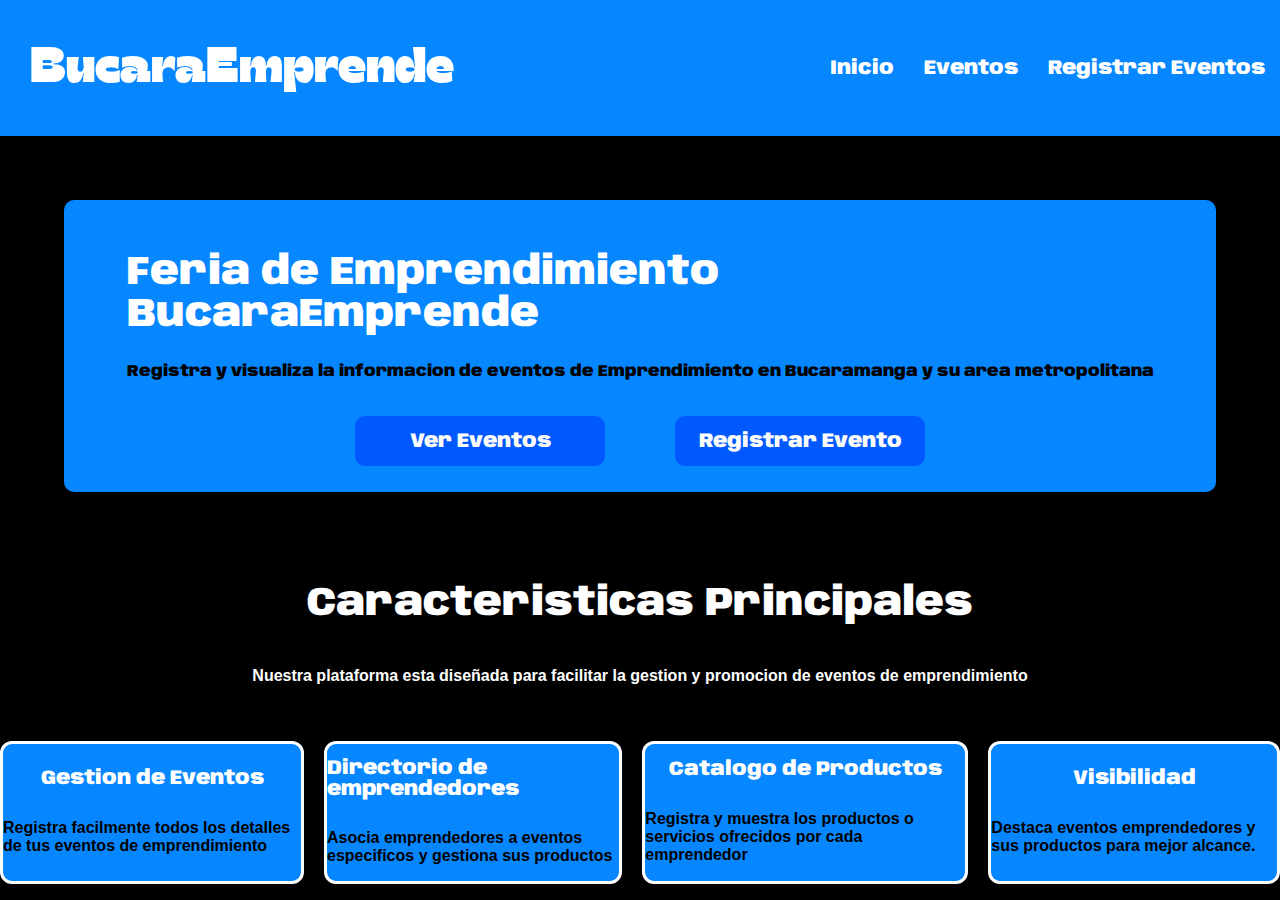
<file: index.html>
<!DOCTYPE html>
<html lang="en">
<head>
    <meta charset="UTF-8">
    <meta name="viewport" content="width=device-width, initial-scale=1.0">
    <title>Document</title>
    <link rel="stylesheet" href="src/css/style.css">
    <script src="src/js/main.js"></script>
</head>
<body>
    <header>
        <div class="tittle">
            <h1>BucaraEmprende</h1>
        </div>
        <div class="links">
            <a href="#description">Inicio</a>
            <a href="#eventos">Eventos</a>
            <a href="#registrar">Registrar Eventos</a>
        </div>
    </header>
    <main>
        <section class="section1-box">
            <div class="tittle-description">
                <h1>Feria de Emprendimiento <br>BucaraEmprende</h1>
                <p>Registra y visualiza la informacion de eventos de Emprendimiento en Bucaramanga y su area metropolitana</p>
            </div>
            <div class="buttons">
                <button>Ver Eventos</button>
                <button><a href="src/html/registarEvento.html">Registrar Evento</a></button>
            </div>
        </section>
        <section class="description" id="description">
            <div class="caracteristicas-principales">
                <h1>Caracteristicas Principales</h1>
                <p>Nuestra plataforma esta diseñada para facilitar la gestion y promocion de eventos de emprendimiento</p>
            </div>
            <div class="containers">
                <div class="gestion">
                    <h1>Gestion de Eventos</h1>
                    <p>Registra facilmente todos los detalles de tus eventos de emprendimiento</p>
                </div>
                <div class="directorio">
                    <h1>Directorio de emprendedores</h1>
                    <p>Asocia emprendedores a eventos especificos y gestiona sus productos</p>
                </div>
                <div class="catalogo">
                    <h1>Catalogo de Productos</h1>
                    <p>Registra y muestra los productos o servicios ofrecidos por cada emprendedor</p>
                </div>
                <div class="visibilidad">
                    <h1>Visibilidad</h1>
                    <p>Destaca eventos emprendedores y sus productos para mejor alcance.</p>
                </div>
            </div>
        </section>
    </main>
</body>
</html>
</file>
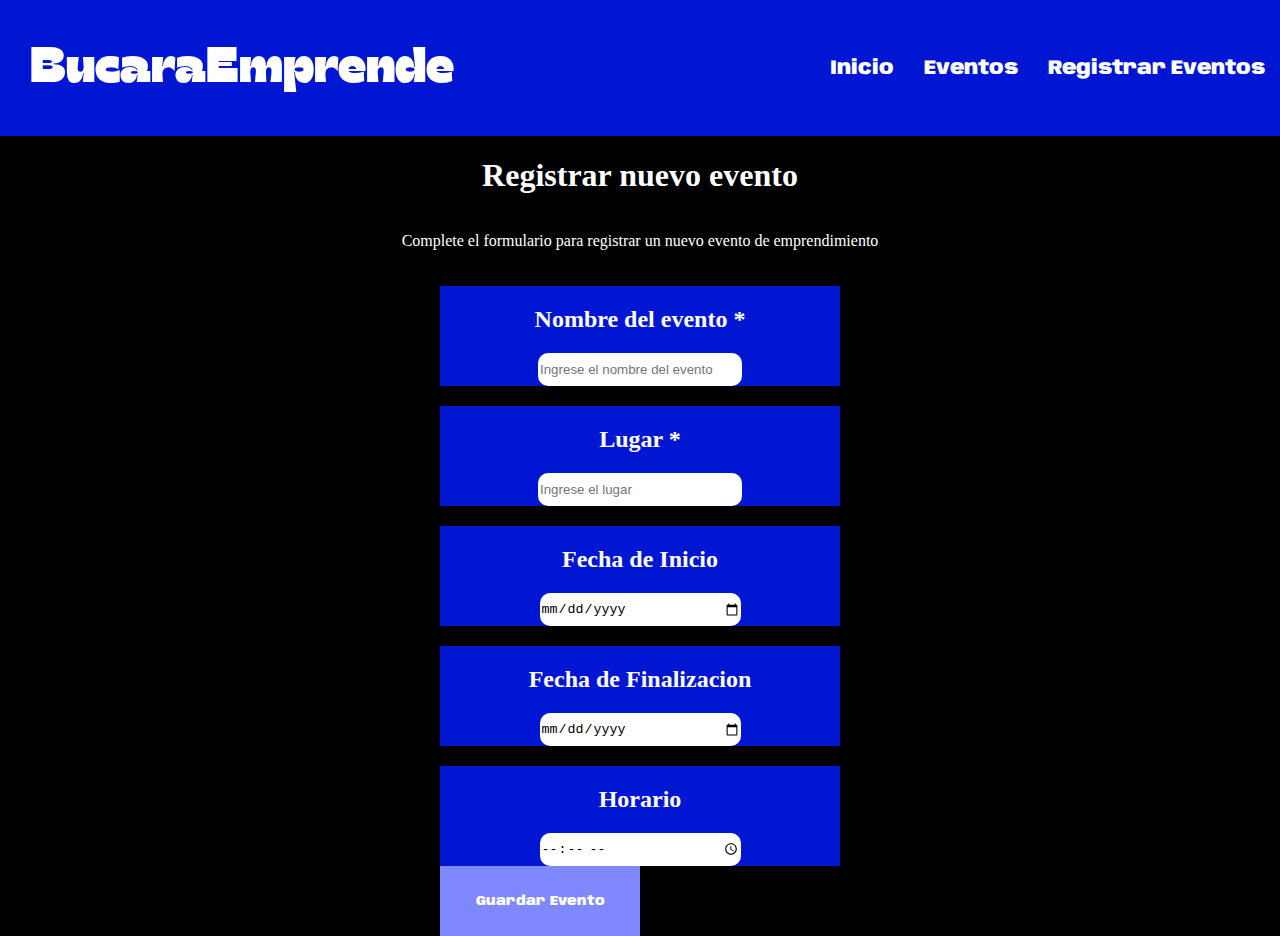
<file: src/html/registarEvento.html>
<!DOCTYPE html>
<html lang="en">
<head>
    <meta charset="UTF-8">
    <meta name="viewport" content="width=device-width, initial-scale=1.0">
    <title>Document</title>
    <link rel="stylesheet" href="../css/registarEvento.css">
</head>
<body>
    <header>
        <div class="tittle">
            <h1>BucaraEmprende</h1>
        </div>
        <div class="links">
            <a href="../../index.html">Inicio</a>
            <a href="#eventos">Eventos</a>
            <a href="#registrar">Registrar Eventos</a>
        </div>
    </header>
    <div class="box">
        <div class="tittle">
            <h1>Registrar nuevo evento</h1>
            <p>Complete el formulario para registrar un nuevo evento de emprendimiento</p>
        </div>
        <form class="formulario" id="formulario">
            <div class="form-box">
                <h2>Nombre del evento *</h2>
                <input type="text" placeholder="Ingrese el nombre del evento">
            </div>
            <div class="form-box">
                <h2>Lugar *</h2>
                <input type="text" placeholder="Ingrese el lugar">
            </div>
            <div class="form-box">
                <h2>Fecha de Inicio</h2>
                <input type="date">
            </div>
            <div class="form-box">
                <h2>Fecha de Finalizacion</h2>
                <input type="date">
            </div>
            <div class="form-box">
                <h2>Horario</h2>
                <input type="time">
            </div>
            <div class="enviar">
                <button type="submit">Guardar Evento</button>
        </form>
    </div>
</body>
</html>
</file>
<file: src/css/style.css>
body{
    margin: 0;
    padding: 0;
    background-color: black;
}

@font-face {
    font-family: "gulfs-display";
    src: url(../fonts/GulfsDisplay-Normal.ttf);
    font-weight: bold;
    font-style: normal;
}
@font-face {
    font-family: "anybody";
    src: url(../fonts/Anybody-Black.ttf);
}
header {
    background-color: rgb(6, 134, 255);
    display: flex;
    flex-direction: row;
    align-items: center;
    justify-content: space-between;
    
}
header .tittle {
    width: auto;
    height: auto;
    margin-left: 30px;
}
header div h1 {
 font-family: "gulfs-display";
 display: flex;
 font-size: 50px;
 color: white;
}
header .links {
    width: auto;
    height: auto;
    margin-right: 15px;
    display: flex;
    gap: 30px;
    font-size: 20px;
}
header .links a {
    text-decoration: none;
    color: white;
    font-family: "anybody";
}
header .links a:hover {
    color: rgb(6, 134, 255);
}
main .section1-box {
    background-color: rgb(6, 134, 255);
    display: flex;
    flex-direction: column;
    align-items: center;
    font-family: "anybody";
    height: auto;
    margin: 5%;
    padding: 2%;
    border-radius: 10px;
}
main .section1-box .tittle-description h1{
    color: white;
    font-size: 40px;
}
main .section1-box .buttons {
    margin-top: 20px;
    display: flex;
    flex-direction: row;
    gap: 70px;
}
main .section1-box button {
    font-family: "anybody";
    color: rgb(252, 252, 252);
    font-size: 20px;
    background-color: rgb(0, 89, 255);
    border: none;
    width: 250px;
    height: 50px;
    border-radius: 10px;
}
main .section1-box button a {
    text-decoration: none;
    color: rgb(253, 253, 253);
}
main .description {
    align-items: center;
    display: flex;
    flex-direction: column;
    font-family: "anybody";
}
main .description .caracteristicas-principales {
    display: flex;
    flex-direction: column;
    justify-content: center;
    align-items: center;
    color: white;
    margin-bottom: 40px;
}
main .description .caracteristicas-principales h1 {
    font-size: 40px;
}
main .description .caracteristicas-principales p {
    font-family: sans-serif;
    font-weight: 600;
}
main .description .containers {
    display: flex;
    gap: 20px;
}
main .description .containers div {
    border: solid 3px white;
    border-radius: 12px;
    background-color: rgb(6, 134, 255);
}
main .description .containers .gestion, .directorio, .catalogo, .visibilidad {
    display: flex;
    flex-direction: column;
    justify-content: center;
    align-items: center;
}
main .description .containers h1 {
    font-size: 20px;
    color: white;
}
main .description .containers p {
    font-family: sans-serif;
    font-weight: 600;
}
</file>
<file: src/css/registarEvento.css>
body{
    margin: 0;
    padding: 0;
    background-color: black;
}
@font-face {
    font-family: "gulfs-display";
    src: url(../fonts/GulfsDisplay-Normal.ttf);
    font-weight: bold;
    font-style: normal;
}
@font-face {
    font-family: "anybody";
    src: url(../fonts/Anybody-Black.ttf);
}
header {
    background-color: rgba(0, 26, 255, 0.829);
    display: flex;
    flex-direction: row;
    align-items: center;
    justify-content: space-between;
    
}
header .tittle {
    width: auto;
    height: auto;
    margin-left: 30px;
}
header div h1 {
 font-family: "gulfs-display";
 display: flex;
 font-size: 50px;
 color: rgb(255, 255, 255);
}
header .links {
    width: auto;
    height: auto;
    margin-right: 15px;
    display: flex;
    gap: 30px;
    font-size: 20px;
}
header .links a {
    text-decoration: none;
    color: white;
    font-family: "anybody";
}
.box .tittle {
    display: flex;
    flex-direction: column;
    align-items: center;
}
.box {
    color: white;
    display: flex;
    flex-direction: column;
    align-items: center;
}
.formulario .form-box {
    margin-top: 20px;
    background-color: rgba(0, 26, 255, 0.829);
    width: 400px;
    height: 100px;
    display: flex;
    flex-direction: column;
    align-items: center;
}
.formulario .form-box input {
    background-color: rgb(255, 255, 255);
    border: none;
    border-radius: 10px;
    width: 200px;
    height: 100px;
}
.enviar{
    margin-right: 40px;
}
.enviar button{
    width: 200px;
    height: 70px;
    background-color: rgb(127, 136, 255);
    color: white;
    border: none;
    font-family: "anybody";
}
</file>
